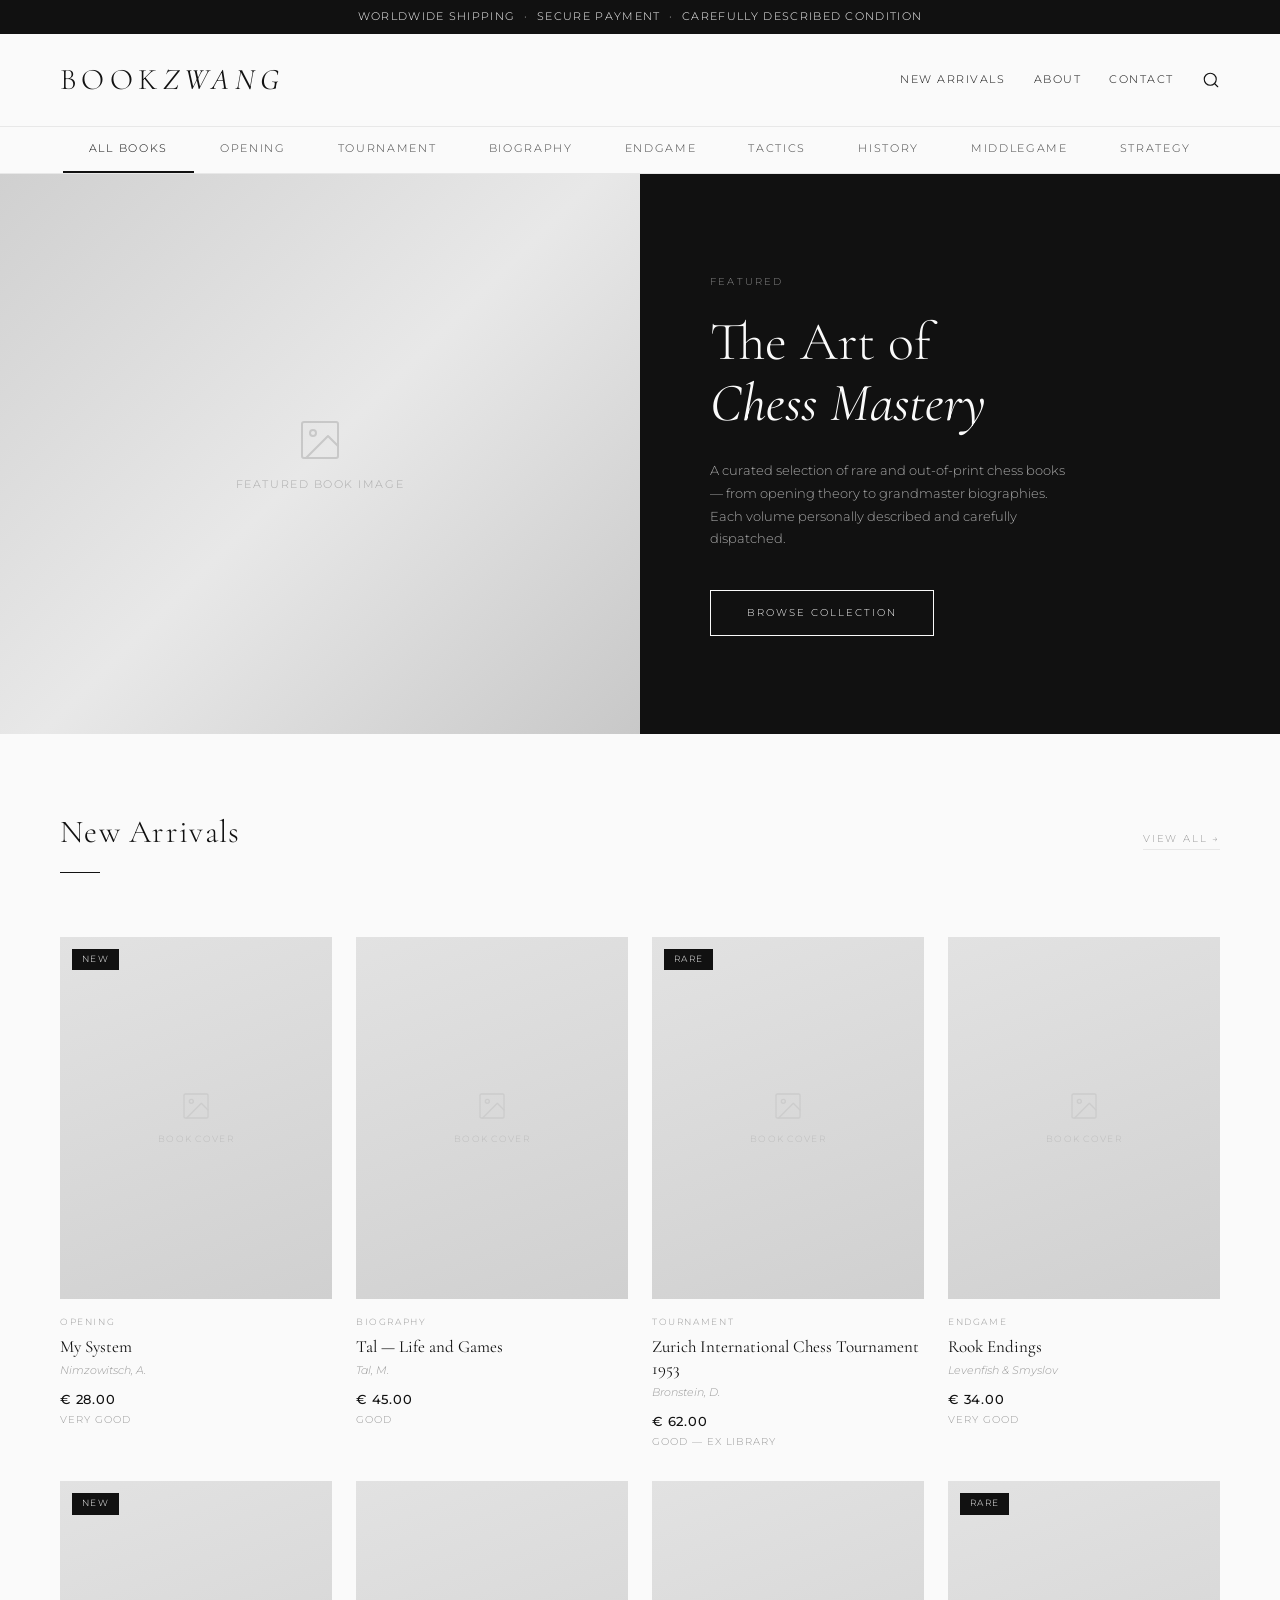
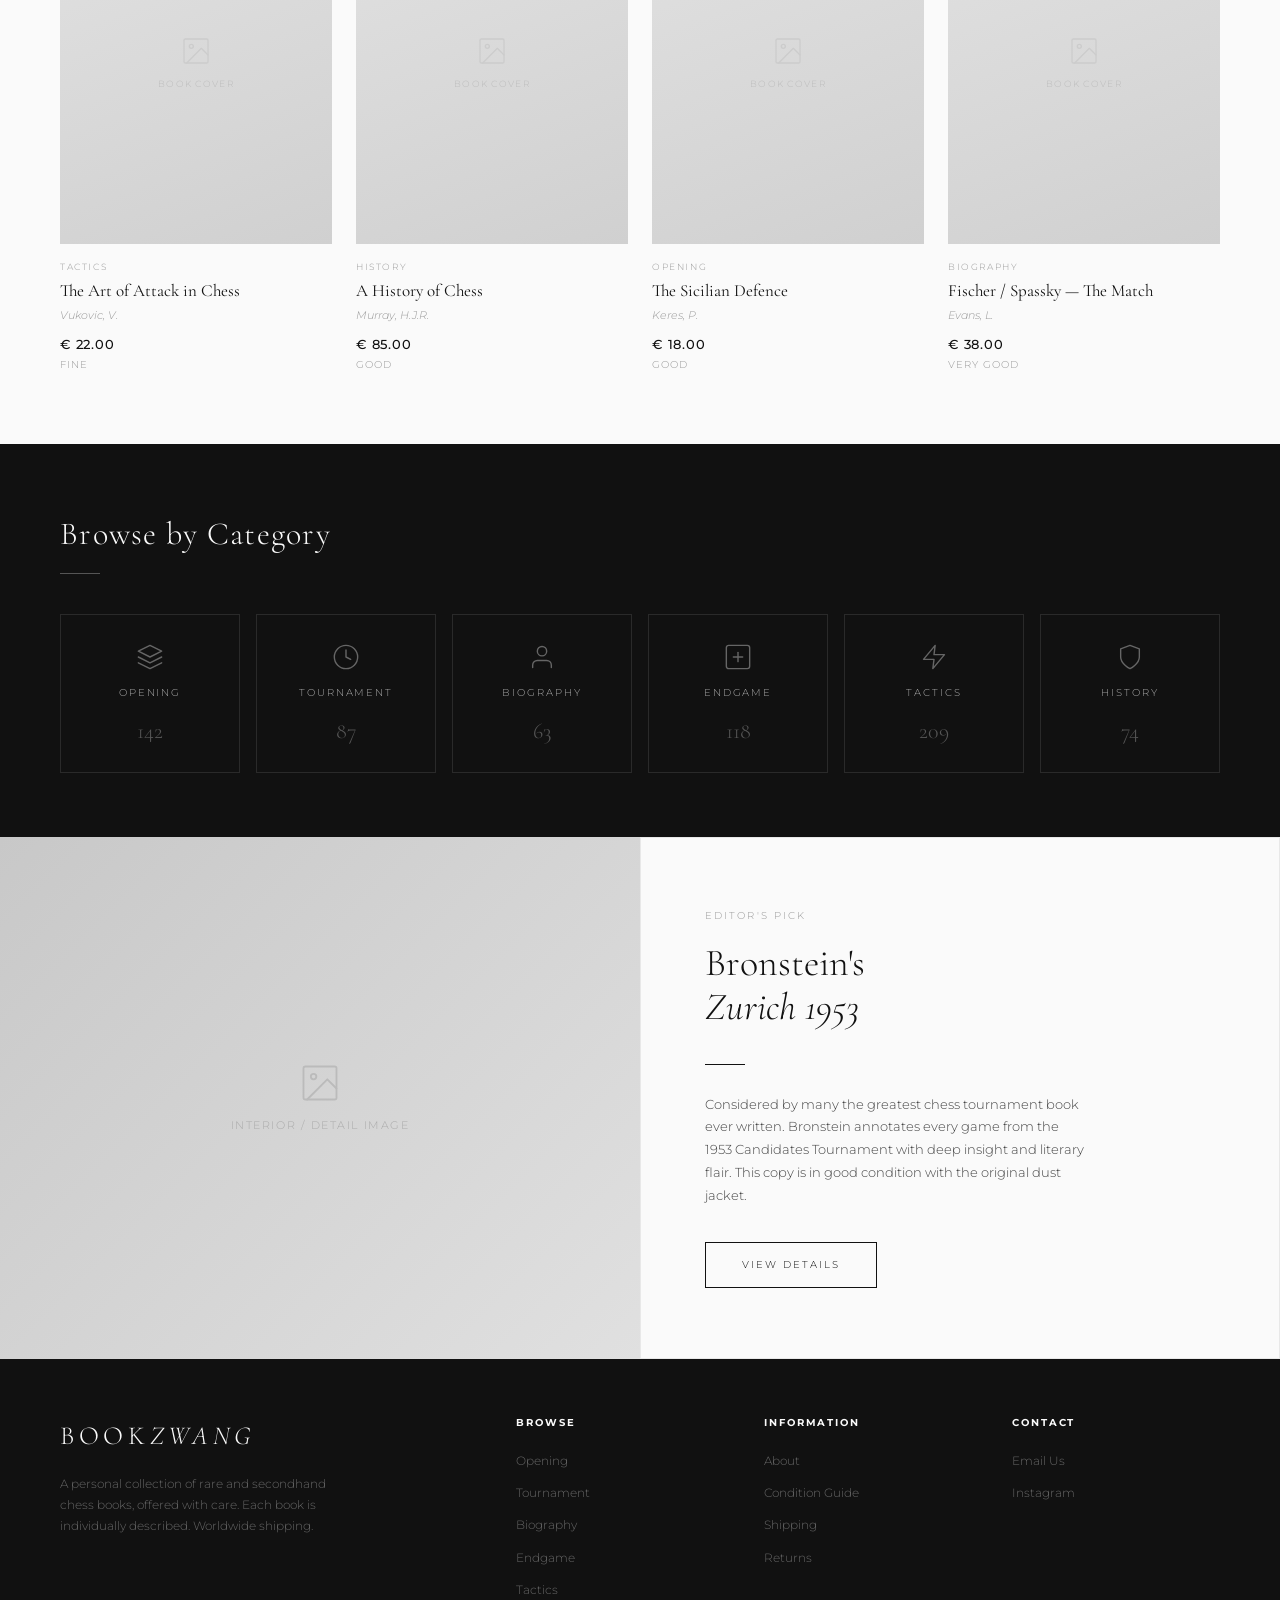
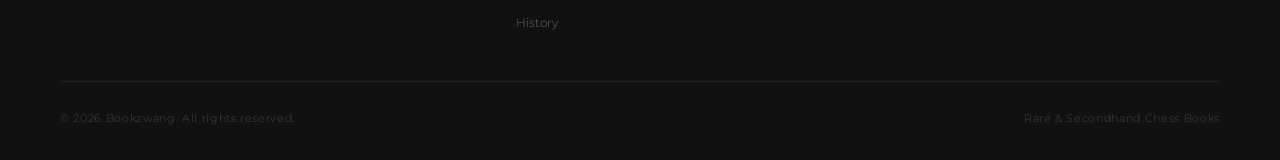
<file: Projects/Bookzwang/index.html>
<!DOCTYPE html>
<html lang="en">
<head>
  <meta charset="UTF-8" />
  <meta name="viewport" content="width=device-width, initial-scale=1.0" />
  <title>Bookzwang — Rare & Secondhand Chess Books</title>
  <link href="https://fonts.googleapis.com/css2?family=Cormorant+Garamond:ital,wght@0,300;0,400;0,600;1,300;1,400&family=Montserrat:wght@300;400;500;600&display=swap" rel="stylesheet" />
  <style>
    *, *::before, *::after { box-sizing: border-box; margin: 0; padding: 0; }

    :root {
      --black: #111;
      --white: #fafafa;
      --grey-light: #e8e8e8;
      --grey-mid: #999;
      --grey-dark: #444;
      --accent: #111;
    }

    html { scroll-behavior: smooth; }

    body {
      background: var(--white);
      color: var(--black);
      font-family: 'Montserrat', sans-serif;
      font-weight: 300;
      font-size: 14px;
      line-height: 1.6;
    }

    /* ───── TOPBAR ───── */
    .topbar {
      background: var(--black);
      color: var(--white);
      font-size: 11px;
      letter-spacing: .12em;
      text-transform: uppercase;
      text-align: center;
      padding: 8px 20px;
    }

    /* ───── SITE HEADER ───── */
    .site-header {
      display: flex;
      align-items: center;
      justify-content: space-between;
      padding: 22px 60px;
      border-bottom: 1px solid var(--grey-light);
      position: sticky;
      top: 0;
      background: var(--white);
      z-index: 100;
    }

    .logo {
      font-family: 'Cormorant Garamond', serif;
      font-size: 30px;
      font-weight: 300;
      letter-spacing: .18em;
      text-transform: uppercase;
      color: var(--black);
      text-decoration: none;
    }
    .logo span { font-style: italic; font-weight: 400; }

    .header-right {
      display: flex;
      align-items: center;
      gap: 28px;
    }

    .header-right a {
      text-decoration: none;
      color: var(--black);
      font-size: 11px;
      letter-spacing: .14em;
      text-transform: uppercase;
      transition: opacity .2s;
    }
    .header-right a:hover { opacity: .45; }

    .search-btn {
      background: none;
      border: none;
      cursor: pointer;
      padding: 0;
      display: flex;
      align-items: center;
    }
    .search-btn svg { stroke: var(--black); width: 18px; height: 18px; }

    /* ───── CATEGORY NAV ───── */
    .cat-nav {
      border-bottom: 1px solid var(--grey-light);
      display: flex;
      justify-content: center;
      gap: 0;
    }
    .cat-nav a {
      text-decoration: none;
      color: var(--grey-dark);
      font-size: 10.5px;
      letter-spacing: .16em;
      text-transform: uppercase;
      padding: 14px 26px;
      border-bottom: 2px solid transparent;
      transition: color .2s, border-color .2s;
    }
    .cat-nav a:hover,
    .cat-nav a.active {
      color: var(--black);
      border-bottom-color: var(--black);
    }

    /* ───── HERO ───── */
    .hero {
      display: grid;
      grid-template-columns: 1fr 1fr;
      min-height: 560px;
    }

    .hero-image {
      background: var(--grey-light);
      position: relative;
      overflow: hidden;
      min-height: 560px;
    }
    .hero-image img {
      width: 100%; height: 100%;
      object-fit: cover;
      display: block;
      filter: grayscale(100%);
    }
    .hero-placeholder {
      width: 100%; height: 100%;
      background: linear-gradient(135deg, #d0d0d0 0%, #e8e8e8 50%, #c8c8c8 100%);
      display: flex;
      flex-direction: column;
      align-items: center;
      justify-content: center;
      gap: 12px;
      color: #aaa;
      font-size: 11px;
      letter-spacing: .14em;
      text-transform: uppercase;
      min-height: 560px;
    }
    .hero-placeholder svg { width: 48px; height: 48px; stroke: #bbb; opacity: .7; }

    .hero-text {
      display: flex;
      flex-direction: column;
      justify-content: center;
      padding: 80px 70px;
      background: var(--black);
      color: var(--white);
    }
    .hero-text .eyebrow {
      font-size: 10px;
      letter-spacing: .22em;
      text-transform: uppercase;
      color: #888;
      margin-bottom: 22px;
    }
    .hero-text h1 {
      font-family: 'Cormorant Garamond', serif;
      font-size: 54px;
      font-weight: 300;
      line-height: 1.12;
      margin-bottom: 26px;
    }
    .hero-text h1 em {
      font-style: italic;
      font-weight: 400;
    }
    .hero-text p {
      font-size: 13px;
      font-weight: 300;
      color: #aaa;
      line-height: 1.75;
      max-width: 360px;
      margin-bottom: 40px;
    }
    .btn {
      display: inline-block;
      text-decoration: none;
      font-size: 10px;
      letter-spacing: .2em;
      text-transform: uppercase;
      padding: 14px 36px;
      border: 1px solid var(--white);
      color: var(--white);
      transition: background .2s, color .2s;
      align-self: flex-start;
    }
    .btn:hover { background: var(--white); color: var(--black); }

    .btn-dark {
      border-color: var(--black);
      color: var(--black);
    }
    .btn-dark:hover { background: var(--black); color: var(--white); }

    /* ───── SECTION HEADER ───── */
    .section-header {
      display: flex;
      align-items: baseline;
      justify-content: space-between;
      margin-bottom: 36px;
    }
    .section-title {
      font-family: 'Cormorant Garamond', serif;
      font-size: 32px;
      font-weight: 300;
      letter-spacing: .04em;
    }
    .section-link {
      font-size: 10px;
      letter-spacing: .18em;
      text-transform: uppercase;
      color: var(--grey-mid);
      text-decoration: none;
      border-bottom: 1px solid var(--grey-light);
      padding-bottom: 2px;
      transition: color .2s, border-color .2s;
    }
    .section-link:hover { color: var(--black); border-color: var(--black); }

    /* ───── DIVIDER ───── */
    .divider {
      width: 40px;
      height: 1px;
      background: var(--black);
      margin: 14px 0 28px;
    }

    /* ───── BOOK GRID ───── */
    .section { padding: 72px 60px; }

    .book-grid {
      display: grid;
      grid-template-columns: repeat(4, 1fr);
      gap: 32px 24px;
    }

    .book-card {
      cursor: pointer;
    }
    .book-card:hover .book-thumb { transform: scale(1.02); }
    .book-thumb-wrap {
      overflow: hidden;
      background: var(--grey-light);
      aspect-ratio: 3/4;
      margin-bottom: 16px;
      position: relative;
    }
    .book-thumb {
      width: 100%; height: 100%;
      object-fit: cover;
      filter: grayscale(100%);
      display: block;
      transition: transform .4s ease;
    }
    .book-thumb-placeholder {
      width: 100%; height: 100%;
      background: linear-gradient(160deg, #e2e2e2, #d0d0d0);
      display: flex;
      flex-direction: column;
      align-items: center;
      justify-content: center;
      gap: 10px;
      color: #bbb;
      font-size: 9px;
      letter-spacing: .14em;
      text-transform: uppercase;
      transition: transform .4s ease;
    }
    .book-thumb-placeholder svg { width: 32px; height: 32px; stroke: #ccc; }

    .book-badge {
      position: absolute;
      top: 12px;
      left: 12px;
      background: var(--black);
      color: var(--white);
      font-size: 8.5px;
      letter-spacing: .16em;
      text-transform: uppercase;
      padding: 4px 10px;
    }

    .book-category {
      font-size: 9px;
      letter-spacing: .18em;
      text-transform: uppercase;
      color: var(--grey-mid);
      margin-bottom: 6px;
    }
    .book-title {
      font-family: 'Cormorant Garamond', serif;
      font-size: 17px;
      font-weight: 400;
      line-height: 1.3;
      margin-bottom: 4px;
    }
    .book-author {
      font-size: 11px;
      color: var(--grey-mid);
      margin-bottom: 10px;
      font-style: italic;
    }
    .book-price {
      font-size: 13px;
      font-weight: 500;
      letter-spacing: .06em;
    }
    .book-condition {
      font-size: 9.5px;
      color: var(--grey-mid);
      letter-spacing: .1em;
      text-transform: uppercase;
      margin-top: 2px;
    }

    /* ───── CATEGORIES BAND ───── */
    .cat-band {
      background: var(--black);
      color: var(--white);
      padding: 64px 60px;
    }
    .cat-band .section-title { color: var(--white); margin-bottom: 8px; }
    .cat-band .divider { background: #555; }
    .cat-grid {
      display: grid;
      grid-template-columns: repeat(6, 1fr);
      gap: 16px;
      margin-top: 40px;
    }
    .cat-card {
      border: 1px solid #2a2a2a;
      padding: 28px 16px 22px;
      text-align: center;
      text-decoration: none;
      color: var(--white);
      transition: border-color .2s, background .2s;
      display: flex;
      flex-direction: column;
      align-items: center;
      gap: 14px;
    }
    .cat-card:hover { border-color: #666; background: #1a1a1a; }
    .cat-card svg { width: 28px; height: 28px; stroke: #666; transition: stroke .2s; }
    .cat-card:hover svg { stroke: var(--white); }
    .cat-card .cat-name {
      font-size: 9.5px;
      letter-spacing: .2em;
      text-transform: uppercase;
      color: #aaa;
    }
    .cat-card .cat-count {
      font-family: 'Cormorant Garamond', serif;
      font-size: 22px;
      font-weight: 300;
      color: #555;
    }

    /* ───── FEATURED BANNER ───── */
    .featured-banner {
      display: grid;
      grid-template-columns: 1fr 1fr;
    }
    .feat-img {
      background: #ccc;
      min-height: 420px;
      position: relative;
      overflow: hidden;
    }
    .feat-img-placeholder {
      width: 100%; height: 100%;
      min-height: 420px;
      background: linear-gradient(135deg, #c8c8c8, #e0e0e0);
      display: flex; align-items: center; justify-content: center;
      flex-direction: column; gap: 12px;
      color: #aaa; font-size: 11px; letter-spacing: .14em; text-transform: uppercase;
    }
    .feat-img-placeholder svg { width: 44px; height: 44px; stroke: #bbb; }
    .feat-text {
      padding: 70px 64px;
      border: 1px solid var(--grey-light);
      display: flex; flex-direction: column; justify-content: center;
    }
    .feat-text .eyebrow {
      font-size: 9.5px; letter-spacing: .22em; text-transform: uppercase;
      color: var(--grey-mid); margin-bottom: 18px;
    }
    .feat-text h2 {
      font-family: 'Cormorant Garamond', serif;
      font-size: 38px; font-weight: 300; line-height: 1.15; margin-bottom: 20px;
    }
    .feat-text p {
      font-size: 13px; color: var(--grey-dark); line-height: 1.75;
      margin-bottom: 36px; max-width: 380px;
    }

    /* ───── FOOTER ───── */
    .footer-band {
      background: var(--black);
      color: #888;
      padding: 56px 60px 32px;
    }
    .footer-top {
      display: grid;
      grid-template-columns: 2fr 1fr 1fr 1fr;
      gap: 40px;
      padding-bottom: 48px;
      border-bottom: 1px solid #222;
    }
    .footer-logo {
      font-family: 'Cormorant Garamond', serif;
      font-size: 26px;
      font-weight: 300;
      letter-spacing: .18em;
      text-transform: uppercase;
      color: var(--white);
      margin-bottom: 16px;
    }
    .footer-logo span { font-style: italic; }
    .footer-desc {
      font-size: 12px; line-height: 1.75; color: #666; max-width: 280px;
    }
    .footer-col h4 {
      font-size: 9.5px; letter-spacing: .2em; text-transform: uppercase;
      color: var(--white); margin-bottom: 18px;
    }
    .footer-col ul { list-style: none; display: flex; flex-direction: column; gap: 10px; }
    .footer-col ul li a {
      text-decoration: none; color: #666; font-size: 12px;
      transition: color .2s;
    }
    .footer-col ul li a:hover { color: var(--white); }
    .footer-bottom {
      padding-top: 28px;
      display: flex; justify-content: space-between; align-items: center;
    }
    .footer-bottom p { font-size: 11px; color: #444; letter-spacing: .06em; }

    /* ───── RESPONSIVE ───── */
    @media (max-width: 1100px) {
      .book-grid { grid-template-columns: repeat(3, 1fr); }
      .cat-grid { grid-template-columns: repeat(3, 1fr); }
    }
    @media (max-width: 800px) {
      .hero { grid-template-columns: 1fr; }
      .hero-image { min-height: 300px; }
      .hero-placeholder { min-height: 300px; }
      .hero-text { padding: 50px 36px; }
      .hero-text h1 { font-size: 38px; }
      .site-header { padding: 18px 24px; }
      .section { padding: 48px 24px; }
      .cat-band { padding: 48px 24px; }
      .book-grid { grid-template-columns: repeat(2, 1fr); }
      .cat-grid { grid-template-columns: repeat(2, 1fr); }
      .featured-banner { grid-template-columns: 1fr; }
      .footer-top { grid-template-columns: 1fr 1fr; }
      .footer-band { padding: 40px 24px 24px; }
    }
  </style>
</head>
<body>

  <!-- TOPBAR -->
  <div class="topbar">
    Worldwide shipping &nbsp;·&nbsp; Secure payment &nbsp;·&nbsp; Carefully described condition
  </div>

  <!-- HEADER -->
  <header class="site-header">
    <a href="#" class="logo">Book<span>zwang</span></a>

    <nav class="header-right">
      <a href="#">New Arrivals</a>
      <a href="#">About</a>
      <a href="#">Contact</a>
      <button class="search-btn" aria-label="Search">
        <svg viewBox="0 0 24 24" fill="none" stroke-width="1.5" stroke-linecap="round" stroke-linejoin="round">
          <circle cx="11" cy="11" r="8"/><line x1="21" y1="21" x2="16.65" y2="16.65"/>
        </svg>
      </button>
    </nav>
  </header>

  <!-- CATEGORY NAV -->
  <nav class="cat-nav">
    <a href="#" class="active">All Books</a>
    <a href="#">Opening</a>
    <a href="#">Tournament</a>
    <a href="#">Biography</a>
    <a href="#">Endgame</a>
    <a href="#">Tactics</a>
    <a href="#">History</a>
    <a href="#">Middlegame</a>
    <a href="#">Strategy</a>
  </nav>

  <!-- HERO -->
  <section class="hero">
    <div class="hero-image">
      <div class="hero-placeholder">
        <svg viewBox="0 0 24 24" fill="none" stroke-width="1" stroke-linecap="round" stroke-linejoin="round">
          <rect x="3" y="3" width="18" height="18" rx="1"/>
          <circle cx="8.5" cy="8.5" r="1.5"/>
          <polyline points="21 15 16 10 5 21"/>
        </svg>
        Featured book image
      </div>
    </div>
    <div class="hero-text">
      <p class="eyebrow">Featured</p>
      <h1>The Art of<br/><em>Chess Mastery</em></h1>
      <p>A curated selection of rare and out-of-print chess books — from opening theory to grandmaster biographies. Each volume personally described and carefully dispatched.</p>
      <a href="#" class="btn">Browse Collection</a>
    </div>
  </section>

  <!-- NEW ARRIVALS -->
  <section class="section">
    <div class="section-header">
      <div>
        <h2 class="section-title">New Arrivals</h2>
        <div class="divider"></div>
      </div>
      <a href="#" class="section-link">View all →</a>
    </div>

    <div class="book-grid">

      <!-- Card 1 -->
      <div class="book-card">
        <div class="book-thumb-wrap">
          <div class="book-thumb-placeholder">
            <svg viewBox="0 0 24 24" fill="none" stroke-width="1" stroke-linecap="round" stroke-linejoin="round">
              <rect x="3" y="3" width="18" height="18" rx="1"/>
              <circle cx="8.5" cy="8.5" r="1.5"/>
              <polyline points="21 15 16 10 5 21"/>
            </svg>
            Book cover
          </div>
          <span class="book-badge">New</span>
        </div>
        <p class="book-category">Opening</p>
        <h3 class="book-title">My System</h3>
        <p class="book-author">Nimzowitsch, A.</p>
        <p class="book-price">€ 28.00</p>
        <p class="book-condition">Very Good</p>
      </div>

      <!-- Card 2 -->
      <div class="book-card">
        <div class="book-thumb-wrap">
          <div class="book-thumb-placeholder">
            <svg viewBox="0 0 24 24" fill="none" stroke-width="1" stroke-linecap="round" stroke-linejoin="round">
              <rect x="3" y="3" width="18" height="18" rx="1"/>
              <circle cx="8.5" cy="8.5" r="1.5"/>
              <polyline points="21 15 16 10 5 21"/>
            </svg>
            Book cover
          </div>
        </div>
        <p class="book-category">Biography</p>
        <h3 class="book-title">Tal — Life and Games</h3>
        <p class="book-author">Tal, M.</p>
        <p class="book-price">€ 45.00</p>
        <p class="book-condition">Good</p>
      </div>

      <!-- Card 3 -->
      <div class="book-card">
        <div class="book-thumb-wrap">
          <div class="book-thumb-placeholder">
            <svg viewBox="0 0 24 24" fill="none" stroke-width="1" stroke-linecap="round" stroke-linejoin="round">
              <rect x="3" y="3" width="18" height="18" rx="1"/>
              <circle cx="8.5" cy="8.5" r="1.5"/>
              <polyline points="21 15 16 10 5 21"/>
            </svg>
            Book cover
          </div>
          <span class="book-badge">Rare</span>
        </div>
        <p class="book-category">Tournament</p>
        <h3 class="book-title">Zurich International Chess Tournament 1953</h3>
        <p class="book-author">Bronstein, D.</p>
        <p class="book-price">€ 62.00</p>
        <p class="book-condition">Good — ex library</p>
      </div>

      <!-- Card 4 -->
      <div class="book-card">
        <div class="book-thumb-wrap">
          <div class="book-thumb-placeholder">
            <svg viewBox="0 0 24 24" fill="none" stroke-width="1" stroke-linecap="round" stroke-linejoin="round">
              <rect x="3" y="3" width="18" height="18" rx="1"/>
              <circle cx="8.5" cy="8.5" r="1.5"/>
              <polyline points="21 15 16 10 5 21"/>
            </svg>
            Book cover
          </div>
        </div>
        <p class="book-category">Endgame</p>
        <h3 class="book-title">Rook Endings</h3>
        <p class="book-author">Levenfish & Smyslov</p>
        <p class="book-price">€ 34.00</p>
        <p class="book-condition">Very Good</p>
      </div>

      <!-- Card 5 -->
      <div class="book-card">
        <div class="book-thumb-wrap">
          <div class="book-thumb-placeholder">
            <svg viewBox="0 0 24 24" fill="none" stroke-width="1" stroke-linecap="round" stroke-linejoin="round">
              <rect x="3" y="3" width="18" height="18" rx="1"/>
              <circle cx="8.5" cy="8.5" r="1.5"/>
              <polyline points="21 15 16 10 5 21"/>
            </svg>
            Book cover
          </div>
          <span class="book-badge">New</span>
        </div>
        <p class="book-category">Tactics</p>
        <h3 class="book-title">The Art of Attack in Chess</h3>
        <p class="book-author">Vukovic, V.</p>
        <p class="book-price">€ 22.00</p>
        <p class="book-condition">Fine</p>
      </div>

      <!-- Card 6 -->
      <div class="book-card">
        <div class="book-thumb-wrap">
          <div class="book-thumb-placeholder">
            <svg viewBox="0 0 24 24" fill="none" stroke-width="1" stroke-linecap="round" stroke-linejoin="round">
              <rect x="3" y="3" width="18" height="18" rx="1"/>
              <circle cx="8.5" cy="8.5" r="1.5"/>
              <polyline points="21 15 16 10 5 21"/>
            </svg>
            Book cover
          </div>
        </div>
        <p class="book-category">History</p>
        <h3 class="book-title">A History of Chess</h3>
        <p class="book-author">Murray, H.J.R.</p>
        <p class="book-price">€ 85.00</p>
        <p class="book-condition">Good</p>
      </div>

      <!-- Card 7 -->
      <div class="book-card">
        <div class="book-thumb-wrap">
          <div class="book-thumb-placeholder">
            <svg viewBox="0 0 24 24" fill="none" stroke-width="1" stroke-linecap="round" stroke-linejoin="round">
              <rect x="3" y="3" width="18" height="18" rx="1"/>
              <circle cx="8.5" cy="8.5" r="1.5"/>
              <polyline points="21 15 16 10 5 21"/>
            </svg>
            Book cover
          </div>
        </div>
        <p class="book-category">Opening</p>
        <h3 class="book-title">The Sicilian Defence</h3>
        <p class="book-author">Keres, P.</p>
        <p class="book-price">€ 18.00</p>
        <p class="book-condition">Good</p>
      </div>

      <!-- Card 8 -->
      <div class="book-card">
        <div class="book-thumb-wrap">
          <div class="book-thumb-placeholder">
            <svg viewBox="0 0 24 24" fill="none" stroke-width="1" stroke-linecap="round" stroke-linejoin="round">
              <rect x="3" y="3" width="18" height="18" rx="1"/>
              <circle cx="8.5" cy="8.5" r="1.5"/>
              <polyline points="21 15 16 10 5 21"/>
            </svg>
            Book cover
          </div>
          <span class="book-badge">Rare</span>
        </div>
        <p class="book-category">Biography</p>
        <h3 class="book-title">Fischer / Spassky — The Match</h3>
        <p class="book-author">Evans, L.</p>
        <p class="book-price">€ 38.00</p>
        <p class="book-condition">Very Good</p>
      </div>

    </div>
  </section>

  <!-- CATEGORIES BAND -->
  <div class="cat-band">
    <h2 class="section-title">Browse by Category</h2>
    <div class="divider"></div>

    <div class="cat-grid">
      <a href="#" class="cat-card">
        <svg viewBox="0 0 24 24" fill="none" stroke-width="1.2" stroke-linecap="round" stroke-linejoin="round">
          <path d="M12 2L2 7l10 5 10-5-10-5z"/><path d="M2 17l10 5 10-5"/><path d="M2 12l10 5 10-5"/>
        </svg>
        <span class="cat-name">Opening</span>
        <span class="cat-count">142</span>
      </a>
      <a href="#" class="cat-card">
        <svg viewBox="0 0 24 24" fill="none" stroke-width="1.2" stroke-linecap="round" stroke-linejoin="round">
          <circle cx="12" cy="12" r="10"/><polyline points="12 6 12 12 16 14"/>
        </svg>
        <span class="cat-name">Tournament</span>
        <span class="cat-count">87</span>
      </a>
      <a href="#" class="cat-card">
        <svg viewBox="0 0 24 24" fill="none" stroke-width="1.2" stroke-linecap="round" stroke-linejoin="round">
          <path d="M20 21v-2a4 4 0 0 0-4-4H8a4 4 0 0 0-4 4v2"/><circle cx="12" cy="7" r="4"/>
        </svg>
        <span class="cat-name">Biography</span>
        <span class="cat-count">63</span>
      </a>
      <a href="#" class="cat-card">
        <svg viewBox="0 0 24 24" fill="none" stroke-width="1.2" stroke-linecap="round" stroke-linejoin="round">
          <rect x="2" y="2" width="20" height="20" rx="2"/><line x1="8" y1="12" x2="16" y2="12"/><line x1="12" y1="8" x2="12" y2="16"/>
        </svg>
        <span class="cat-name">Endgame</span>
        <span class="cat-count">118</span>
      </a>
      <a href="#" class="cat-card">
        <svg viewBox="0 0 24 24" fill="none" stroke-width="1.2" stroke-linecap="round" stroke-linejoin="round">
          <polygon points="13 2 3 14 12 14 11 22 21 10 12 10 13 2"/>
        </svg>
        <span class="cat-name">Tactics</span>
        <span class="cat-count">209</span>
      </a>
      <a href="#" class="cat-card">
        <svg viewBox="0 0 24 24" fill="none" stroke-width="1.2" stroke-linecap="round" stroke-linejoin="round">
          <path d="M12 22s8-4 8-10V5l-8-3-8 3v7c0 6 8 10 8 10z"/>
        </svg>
        <span class="cat-name">History</span>
        <span class="cat-count">74</span>
      </a>
    </div>
  </div>

  <!-- FEATURED BOOK BANNER -->
  <section class="featured-banner">
    <div class="feat-img">
      <div class="feat-img-placeholder">
        <svg viewBox="0 0 24 24" fill="none" stroke-width="1" stroke-linecap="round" stroke-linejoin="round">
          <rect x="3" y="3" width="18" height="18" rx="1"/>
          <circle cx="8.5" cy="8.5" r="1.5"/>
          <polyline points="21 15 16 10 5 21"/>
        </svg>
        Interior / detail image
      </div>
    </div>
    <div class="feat-text">
      <p class="eyebrow">Editor's Pick</p>
      <h2>Bronstein's<br/><em>Zurich 1953</em></h2>
      <div class="divider"></div>
      <p>Considered by many the greatest chess tournament book ever written. Bronstein annotates every game from the 1953 Candidates Tournament with deep insight and literary flair. This copy is in good condition with the original dust jacket.</p>
      <a href="#" class="btn btn-dark">View Details</a>
    </div>
  </section>

  <!-- FOOTER -->
  <footer class="footer-band">
    <div class="footer-top">
      <div>
        <div class="footer-logo">Book<span>zwang</span></div>
        <p class="footer-desc">A personal collection of rare and secondhand chess books, offered with care. Each book is individually described. Worldwide shipping.</p>
      </div>
      <div class="footer-col">
        <h4>Browse</h4>
        <ul>
          <li><a href="#">Opening</a></li>
          <li><a href="#">Tournament</a></li>
          <li><a href="#">Biography</a></li>
          <li><a href="#">Endgame</a></li>
          <li><a href="#">Tactics</a></li>
          <li><a href="#">History</a></li>
        </ul>
      </div>
      <div class="footer-col">
        <h4>Information</h4>
        <ul>
          <li><a href="#">About</a></li>
          <li><a href="#">Condition Guide</a></li>
          <li><a href="#">Shipping</a></li>
          <li><a href="#">Returns</a></li>
        </ul>
      </div>
      <div class="footer-col">
        <h4>Contact</h4>
        <ul>
          <li><a href="#">Email Us</a></li>
          <li><a href="#">Instagram</a></li>
        </ul>
      </div>
    </div>
    <div class="footer-bottom">
      <p>© 2026 Bookzwang. All rights reserved.</p>
      <p>Rare &amp; Secondhand Chess Books</p>
    </div>
  </footer>

</body>
</html>
</file>
